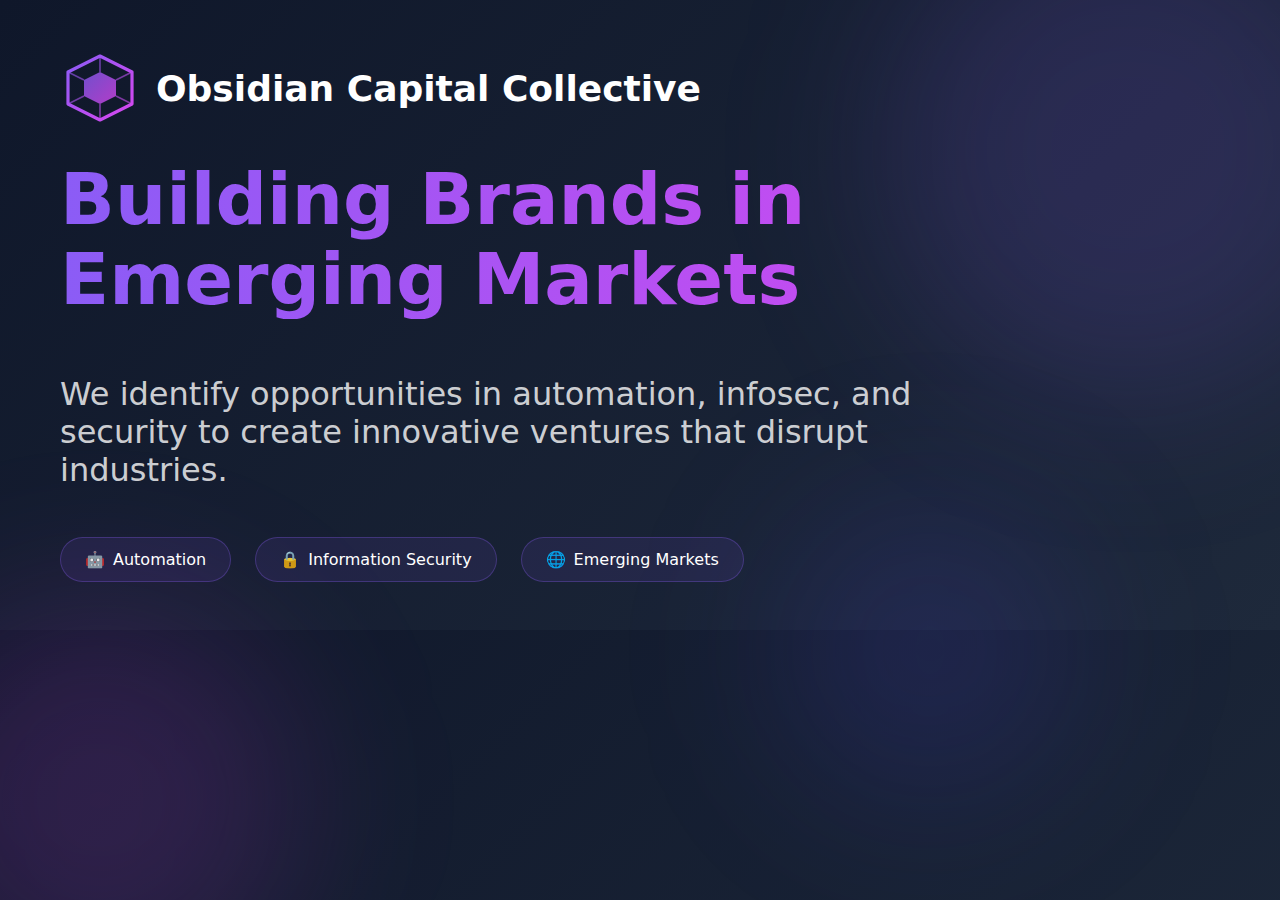
<file: public/og-image.html>
<!DOCTYPE html>
<html lang="en">
<head>
  <meta charset="UTF-8">
  <meta name="viewport" content="width=device-width, initial-scale=1.0">
  <title>Obsidian Capital Collective</title>
  <style>
    body {
      margin: 0;
      padding: 0;
      width: 1200px;
      height: 630px;
      display: flex;
      justify-content: center;
      align-items: center;
      background: linear-gradient(135deg, #0f172a, #1e293b);
      font-family: system-ui, -apple-system, BlinkMacSystemFont, 'Segoe UI', Roboto, sans-serif;
      color: white;
      overflow: hidden;
    }
    .container {
      width: 90%;
      height: 90%;
      display: flex;
      flex-direction: column;
      justify-content: center;
      position: relative;
      z-index: 10;
    }
    .logo {
      display: flex;
      align-items: center;
      margin-bottom: 2rem;
    }
    .logo svg {
      width: 80px;
      height: 80px;
      margin-right: 1rem;
    }
    .title {
      font-size: 72px;
      font-weight: 800;
      margin: 0;
      background: linear-gradient(to right, #8b5cf6, #d946ef);
      -webkit-background-clip: text;
      background-clip: text;
      color: transparent;
      line-height: 1.1;
      margin-bottom: 1.5rem;
    }
    .subtitle {
      font-size: 32px;
      font-weight: 400;
      color: rgba(255, 255, 255, 0.8);
      margin-bottom: 2rem;
      max-width: 80%;
    }
    .features {
      display: flex;
      gap: 1.5rem;
      margin-top: 1rem;
    }
    .feature {
      display: flex;
      align-items: center;
      background: rgba(139, 92, 246, 0.1);
      padding: 0.75rem 1.5rem;
      border-radius: 9999px;
      border: 1px solid rgba(139, 92, 246, 0.3);
    }
    .feature-icon {
      margin-right: 0.5rem;
      opacity: 0.9;
    }
    .orbs {
      position: absolute;
      inset: 0;
      z-index: 1;
      overflow: hidden;
    }
    .orb {
      position: absolute;
      border-radius: 50%;
      filter: blur(80px);
    }
    .orb-1 {
      width: 500px;
      height: 500px;
      background: rgba(139, 92, 246, 0.15);
      top: -100px;
      right: -100px;
    }
    .orb-2 {
      width: 400px;
      height: 400px;
      background: rgba(217, 70, 239, 0.15);
      bottom: -100px;
      left: -100px;
    }
    .orb-3 {
      width: 300px;
      height: 300px;
      background: rgba(79, 70, 229, 0.15);
      bottom: 100px;
      right: 200px;
    }
  </style>
</head>
<body>
  <div class="orbs">
    <div class="orb orb-1"></div>
    <div class="orb orb-2"></div>
    <div class="orb orb-3"></div>
  </div>
  
  <div class="container">
    <div class="logo">
      <svg viewBox="0 0 100 100" fill="none" xmlns="http://www.w3.org/2000/svg">
        <defs>
          <linearGradient id="obsidianGradient" x1="0%" y1="0%" x2="100%" y2="100%">
            <stop offset="0%" stop-color="#8b5cf6" />
            <stop offset="100%" stop-color="#d946ef" />
          </linearGradient>
        </defs>
        <path
          d="M50 10L90 30V70L50 90L10 70V30L50 10Z"
          stroke="url(#obsidianGradient)"
          stroke-width="4"
          stroke-linejoin="round"
          fill="none"
        />
        <path
          d="M50 30L70 40V60L50 70L30 60V40L50 30Z"
          fill="url(#obsidianGradient)"
          opacity="0.8"
        />
        <path
          d="M50 10V30M90 30L70 40M70 60L90 70M50 70V90M10 70L30 60M30 40L10 30"
          stroke="url(#obsidianGradient)"
          stroke-width="2"
          opacity="0.6"
        />
      </svg>
      <h2 style="font-size: 36px; margin: 0;">Obsidian Capital Collective</h2>
    </div>
    
    <h1 class="title">Building Brands in Emerging Markets</h1>
    
    <p class="subtitle">We identify opportunities in automation, infosec, and security to create innovative ventures that disrupt industries.</p>
    
    <div class="features">
      <div class="feature">
        <span class="feature-icon">🤖</span>
        <span>Automation</span>
      </div>
      <div class="feature">
        <span class="feature-icon">🔒</span>
        <span>Information Security</span>
      </div>
      <div class="feature">
        <span class="feature-icon">🌐</span>
        <span>Emerging Markets</span>
      </div>
    </div>
  </div>
</body>
</html>
</file>
